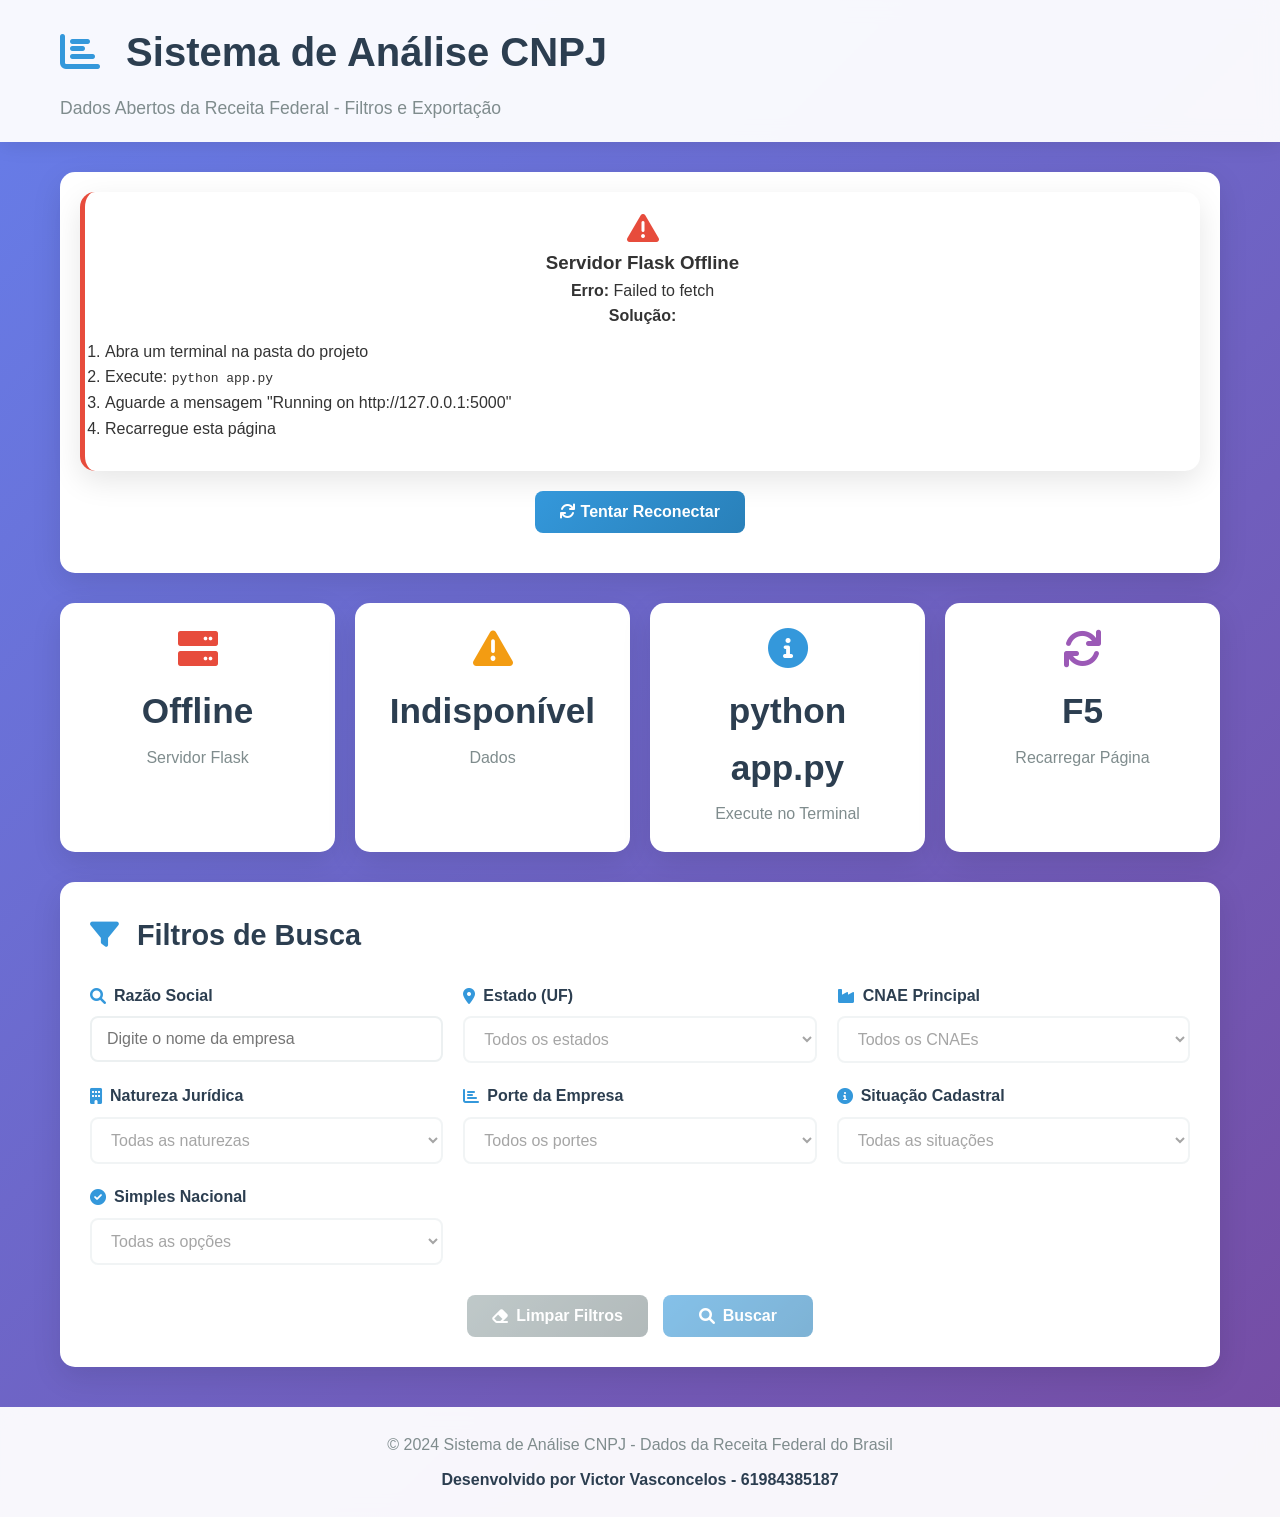
<file: index.html>
<!DOCTYPE html>
<html lang="pt-BR">
<head>
    <meta charset="UTF-8">
    <meta name="viewport" content="width=device-width, initial-scale=1.0">
    <title>Sistema de Análise de Dados Abertos do CNPJ</title>
    <link rel="stylesheet" href="styles.css">
    <link href="https://cdnjs.cloudflare.com/ajax/libs/font-awesome/6.0.0/css/all.min.css" rel="stylesheet">
    
    <!-- Usando versão vanilla JS (script.js) -->
</head>
<body>
    <header class="header">
        <div class="container">
            <h1><i class="fas fa-chart-bar"></i> Sistema de Análise CNPJ</h1>
            <p>Dados Abertos da Receita Federal - Filtros e Exportação</p>
        </div>
    </header>

    <main class="container">
        <!-- Status da API -->
        <section class="status-section">
            <div class="status-card" id="statusCard">
                <div class="loading">
                    <i class="fas fa-spinner fa-spin"></i>
                    <span>Verificando status da API...</span>
                </div>
            </div>
        </section>

        <!-- Estatísticas Gerais -->
        <section class="stats-section">
            <div class="stats-grid" id="statsGrid">
                <!-- Estatísticas serão carregadas via JavaScript -->
            </div>
        </section>

        <!-- Filtros -->
        <section class="filters-section">
            <h2><i class="fas fa-filter"></i> Filtros de Busca</h2>
            <form id="filtersForm" class="filters-form">
                <div class="filter-grid">
                    <div class="filter-group">
                        <label for="razao_social">
                            <i class="fas fa-search"></i>
                            Razão Social
                        </label>
                        <input type="text" id="razao_social" name="razao_social" placeholder="Digite o nome da empresa">
                    </div>

                    <div class="filter-group">
                        <label for="uf">
                            <i class="fas fa-map-marker-alt"></i>
                            Estado (UF)
                        </label>
                        <select id="uf" name="uf">
                            <option value="">Todos os estados</option>
                            <!-- Opções carregadas via JavaScript -->
                        </select>
                    </div>

                    <div class="filter-group">
                        <label for="cnae">
                            <i class="fas fa-industry"></i>
                            CNAE Principal
                        </label>
                        <select id="cnae" name="cnae">
                            <option value="">Todos os CNAEs</option>
                            <!-- Opções carregadas via JavaScript -->
                        </select>
                    </div>

                    <div class="filter-group">
                        <label for="natureza_juridica">
                            <i class="fas fa-building"></i>
                            Natureza Jurídica
                        </label>
                        <select id="natureza_juridica" name="natureza_juridica">
                            <option value="">Todas as naturezas</option>
                            <!-- Opções carregadas via JavaScript -->
                        </select>
                    </div>

                    <div class="filter-group">
                        <label for="porte">
                            <i class="fas fa-chart-bar"></i>
                            Porte da Empresa
                        </label>
                        <select id="porte" name="porte">
                            <option value="">Todos os portes</option>
                            <!-- Opções carregadas via JavaScript -->
                        </select>
                    </div>

                    <div class="filter-group">
                        <label for="situacao_cadastral">
                            <i class="fas fa-info-circle"></i>
                            Situação Cadastral
                        </label>
                        <select id="situacao_cadastral" name="situacao_cadastral">
                            <option value="">Todas as situações</option>
                            <!-- Opções carregadas via JavaScript -->
                        </select>
                    </div>

                    <div class="filter-group">
                        <label for="opcao_simples">
                            <i class="fas fa-check-circle"></i>
                            Simples Nacional
                        </label>
                        <select id="opcao_simples" name="opcao_simples">
                            <option value="">Todas as opções</option>
                            <!-- Opções carregadas via JavaScript -->
                        </select>
                    </div>
                </div>

                <div class="filter-actions">
                    <button type="button" id="clearFilters" class="btn btn-secondary">
                        <i class="fas fa-eraser"></i>
                        Limpar Filtros
                    </button>
                    <button type="submit" id="searchBtn" class="btn btn-primary">
                        <i class="fas fa-search"></i>
                        Buscar
                    </button>
                </div>
            </form>
        </section>

        <!-- Resultados -->
        <section class="results-section" id="resultsSection" style="display: none;">
            <div class="results-header">
                <h2><i class="fas fa-table"></i> Resultados da Busca</h2>
                <div class="results-actions">
                    <span id="resultsCount" class="results-count"></span>
                    <button type="button" id="exportBtn" class="btn btn-success">
                        <i class="fas fa-download"></i>
                        Exportar CSV
                    </button>
                </div>
            </div>

            <div class="table-container">
                <table id="resultsTable" class="results-table">
                    <thead>
                        <tr>
                            <th>CNPJ</th>
                            <th>Razão Social</th>
                            <th>Nome Fantasia</th>
                            <th>Situação</th>
                            <th>UF</th>
                            <th>Município</th>
                            <th>Porte da Empresa</th>
                            <th>Natureza Jurídica</th>
                        </tr>
                    </thead>
                    <tbody id="resultsBody">
                        <!-- Resultados serão carregados via JavaScript -->
                    </tbody>
                </table>
            </div>

            <div class="pagination" id="pagination">
                <!-- Paginação será implementada via JavaScript -->
            </div>
        </section>

        <!-- Loading overlay -->
        <div id="loadingOverlay" class="loading-overlay" style="display: none;">
            <div class="loading-content">
                <i class="fas fa-spinner fa-spin fa-3x"></i>
                <p>Processando...</p>
            </div>
        </div>
    </main>

    <footer class="footer">
        <div class="container">
            <p>&copy; 2024 Sistema de Análise CNPJ - Dados da Receita Federal do Brasil</p>
            <p><strong>Desenvolvido por Victor Vasconcelos - 61984385187</strong></p>
        </div>
    </footer>

    <!-- Script principal (vanilla JS) -->
    <script src="/script.js"></script>
</body>
</html>
</file>
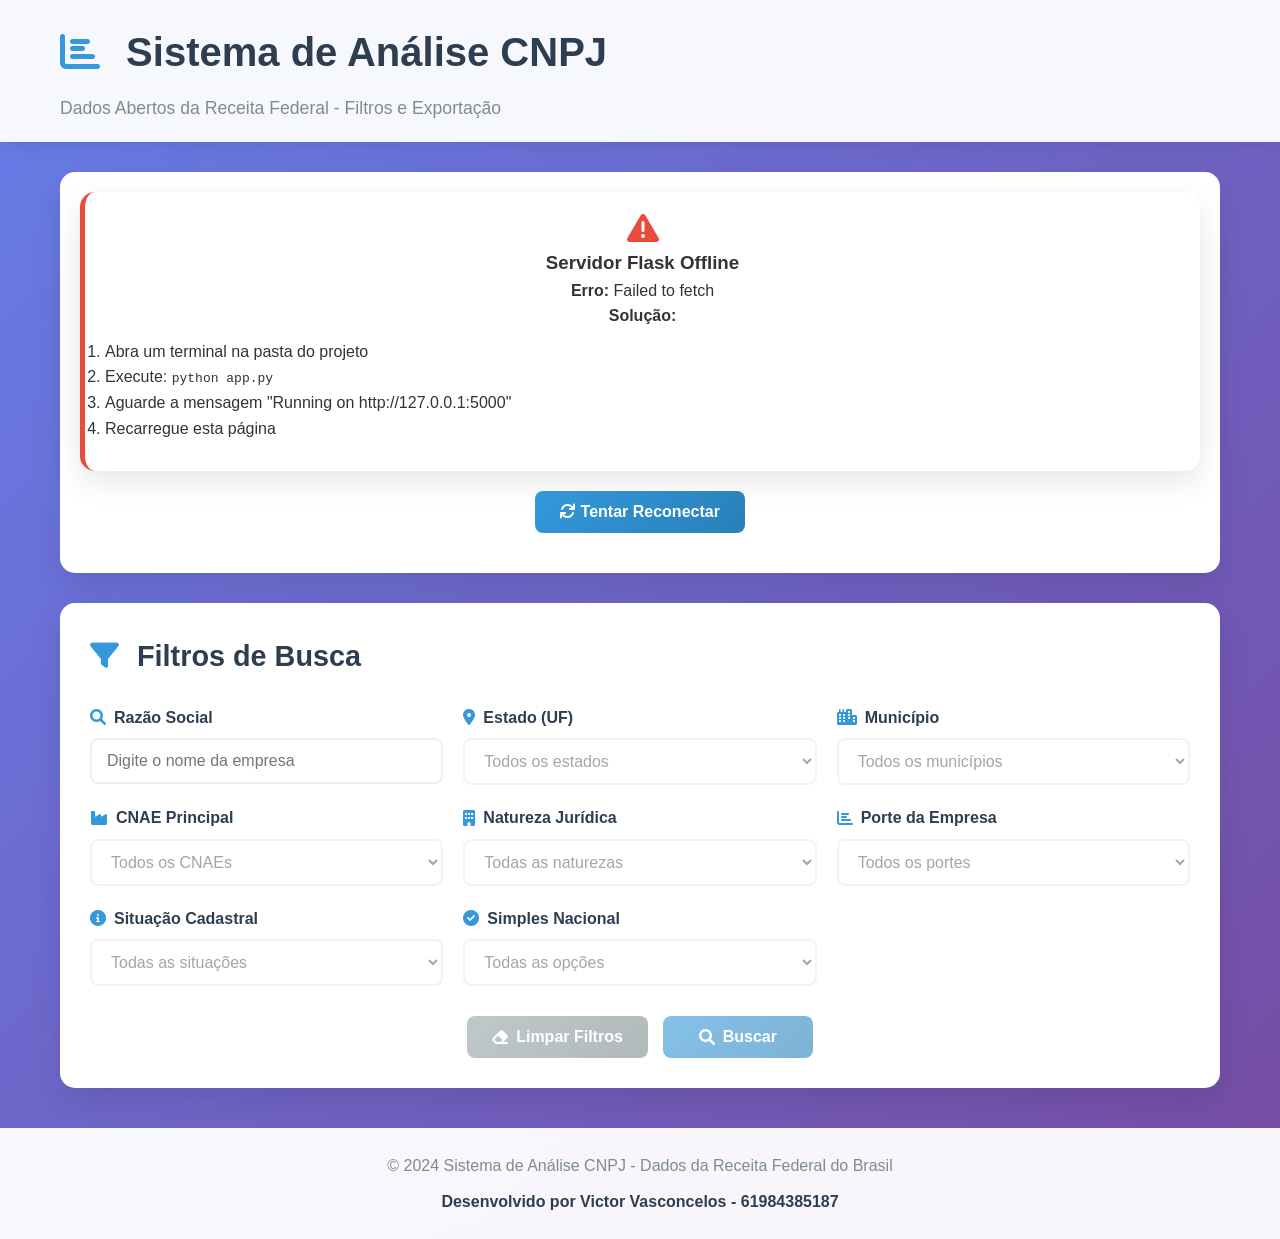
<file: web/index.html>
<!DOCTYPE html>
<html lang="pt-BR">
<head>
    <meta charset="UTF-8">
    <meta name="viewport" content="width=device-width, initial-scale=1.0">
    <title>Sistema de Análise de Dados Abertos do CNPJ</title>
    <link rel="stylesheet" href="styles.css">
    <link href="https://cdnjs.cloudflare.com/ajax/libs/font-awesome/6.0.0/css/all.min.css" rel="stylesheet">

    <!-- Usando versão vanilla JS (script.js) -->
</head>
<body>
    <header class="header">
        <div class="container">
            <h1><i class="fas fa-chart-bar"></i> Sistema de Análise CNPJ</h1>
            <p>Dados Abertos da Receita Federal - Filtros e Exportação</p>
        </div>
    </header>

    <main class="container">
        <!-- Status da API -->
        <section class="status-section">
            <div class="status-card" id="statusCard">
                <div class="loading">
                    <i class="fas fa-spinner fa-spin"></i>
                    <span>Verificando status da API...</span>
                </div>
            </div>
        </section>

        <!-- Filtros -->
        <section class="filters-section">
            <h2><i class="fas fa-filter"></i> Filtros de Busca</h2>
            <form id="filtersForm" class="filters-form">
                <div class="filter-grid">
                    <div class="filter-group">
                        <label for="razao_social">
                            <i class="fas fa-search"></i>
                            Razão Social
                        </label>
                        <input type="text" id="razao_social" name="razao_social" placeholder="Digite o nome da empresa">
                    </div>

                    <div class="filter-group">
                        <label for="uf">
                            <i class="fas fa-map-marker-alt"></i>
                            Estado (UF)
                        </label>
                        <select id="uf" name="uf">
                            <option value="">Todos os estados</option>
                            <!-- Opções carregadas via JavaScript -->
                        </select>
                    </div>

                    <div class="filter-group">
                        <label for="municipio">
                            <i class="fas fa-city"></i>
                            Município
                        </label>
                        <select id="municipio" name="municipio">
                            <option value="">Todos os municípios</option>
                            <!-- Opções carregadas via JavaScript -->
                        </select>
                    </div>

                    <div class="filter-group">
                        <label for="cnae">
                            <i class="fas fa-industry"></i>
                            CNAE Principal
                        </label>
                        <select id="cnae" name="cnae">
                            <option value="">Todos os CNAEs</option>
                            <!-- Opções carregadas via JavaScript -->
                        </select>
                    </div>

                    <div class="filter-group">
                        <label for="natureza_juridica">
                            <i class="fas fa-building"></i>
                            Natureza Jurídica
                        </label>
                        <select id="natureza_juridica" name="natureza_juridica">
                            <option value="">Todas as naturezas</option>
                            <!-- Opções carregadas via JavaScript -->
                        </select>
                    </div>

                    <div class="filter-group">
                        <label for="porte">
                            <i class="fas fa-chart-bar"></i>
                            Porte da Empresa
                        </label>
                        <select id="porte" name="porte">
                            <option value="">Todos os portes</option>
                            <!-- Opções carregadas via JavaScript -->
                        </select>
                    </div>

                    <div class="filter-group">
                        <label for="situacao_cadastral">
                            <i class="fas fa-info-circle"></i>
                            Situação Cadastral
                        </label>
                        <select id="situacao_cadastral" name="situacao_cadastral">
                            <option value="">Todas as situações</option>
                            <!-- Opções carregadas via JavaScript -->
                        </select>
                    </div>

                    <div class="filter-group">
                        <label for="opcao_simples">
                            <i class="fas fa-check-circle"></i>
                            Simples Nacional
                        </label>
                        <select id="opcao_simples" name="opcao_simples">
                            <option value="">Todas as opções</option>
                            <!-- Opções carregadas via JavaScript -->
                        </select>
                    </div>
                </div>

                <div class="filter-actions">
                    <button type="button" id="clearFilters" class="btn btn-secondary">
                        <i class="fas fa-eraser"></i>
                        Limpar Filtros
                    </button>
                    <button type="submit" id="searchBtn" class="btn btn-primary">
                        <i class="fas fa-search"></i>
                        Buscar
                    </button>
                </div>
            </form>
        </section>

        <!-- Resultados -->
        <section class="results-section" id="resultsSection" style="display: none;">
            <div class="results-header">
                <h2><i class="fas fa-table"></i> Resultados da Busca</h2>
                <div class="results-actions">
                    <span id="resultsCount" class="results-count"></span>
                    <button type="button" id="exportBtn" class="btn btn-success">
                        <i class="fas fa-download"></i>
                        Exportar CSV
                    </button>
                </div>
            </div>

            <div class="table-container">
                <table id="resultsTable" class="results-table">
                    <thead>
                        <tr>
                            <th>CNPJ</th>
                            <th>Razão Social</th>
                            <th>Nome Fantasia</th>
                            <th>Situação</th>
                            <th>UF</th>
                            <th>Município</th>
                            <th>Porte da Empresa</th>
                            <th>Natureza Jurídica</th>
                        </tr>
                    </thead>
                    <tbody id="resultsBody">
                        <!-- Resultados serão carregados via JavaScript -->
                    </tbody>
                </table>
            </div>

            <div class="pagination" id="pagination">
                <!-- Paginação será implementada via JavaScript -->
            </div>
        </section>

        <!-- Loading overlay -->
        <div id="loadingOverlay" class="loading-overlay" style="display: none;">
            <div class="loading-content">
                <i class="fas fa-spinner fa-spin fa-3x"></i>
                <p>Processando...</p>
            </div>
        </div>
    </main>

    <footer class="footer">
        <div class="container">
            <p>&copy; 2024 Sistema de Análise CNPJ - Dados da Receita Federal do Brasil</p>
            <p><strong>Desenvolvido por Victor Vasconcelos - 61984385187</strong></p>
        </div>
    </footer>

    <!-- Script principal (vanilla JS) -->
    <script src="script.js"></script>
</body>
</html>
</file>
<file: styles.css>
/* Reset e configurações básicas */
* {
    margin: 0;
    padding: 0;
    box-sizing: border-box;
}

body {
    font-family: 'Segoe UI', Tahoma, Geneva, Verdana, sans-serif;
    line-height: 1.6;
    color: #333;
    background: linear-gradient(135deg, #667eea 0%, #764ba2 100%);
    min-height: 100vh;
}

.container {
    max-width: 1200px;
    margin: 0 auto;
    padding: 0 20px;
}

/* Header */
.header {
    background: rgba(255, 255, 255, 0.95);
    backdrop-filter: blur(10px);
    box-shadow: 0 2px 20px rgba(0, 0, 0, 0.1);
    margin-bottom: 30px;
    padding: 20px 0;
}

.header h1 {
    color: #2c3e50;
    font-size: 2.5em;
    font-weight: 700;
    margin-bottom: 10px;
}

.header h1 i {
    color: #3498db;
    margin-right: 15px;
}

.header p {
    color: #7f8c8d;
    font-size: 1.1em;
    font-weight: 400;
}

/* Status Section */
.status-section {
    margin-bottom: 30px;
}

.status-card {
    background: white;
    border-radius: 15px;
    padding: 20px;
    box-shadow: 0 10px 30px rgba(0, 0, 0, 0.1);
    text-align: center;
}

.status-card.healthy {
    border-left: 5px solid #27ae60;
}

.status-card.error {
    border-left: 5px solid #e74c3c;
}

.loading {
    display: flex;
    align-items: center;
    justify-content: center;
    gap: 10px;
    color: #7f8c8d;
}

/* Stats Section */
.stats-section {
    margin-bottom: 30px;
}

.stats-grid {
    display: grid;
    grid-template-columns: repeat(auto-fit, minmax(250px, 1fr));
    gap: 20px;
}

.stat-card {
    background: white;
    border-radius: 15px;
    padding: 25px;
    box-shadow: 0 10px 30px rgba(0, 0, 0, 0.1);
    text-align: center;
    transition: transform 0.3s ease, box-shadow 0.3s ease;
}

.stat-card:hover {
    transform: translateY(-5px);
    box-shadow: 0 15px 40px rgba(0, 0, 0, 0.15);
}

.stat-card i {
    font-size: 2.5em;
    margin-bottom: 15px;
    color: #3498db;
}

.stat-value {
    font-size: 2.2em;
    font-weight: 700;
    color: #2c3e50;
    margin-bottom: 5px;
}

.stat-label {
    color: #7f8c8d;
    font-size: 1em;
    font-weight: 500;
}

/* Filters Section */
.filters-section {
    background: white;
    border-radius: 15px;
    padding: 30px;
    box-shadow: 0 10px 30px rgba(0, 0, 0, 0.1);
    margin-bottom: 30px;
}

.filters-section h2 {
    color: #2c3e50;
    margin-bottom: 25px;
    font-size: 1.8em;
    font-weight: 600;
}

.filters-section h2 i {
    color: #3498db;
    margin-right: 10px;
}

.filter-grid {
    display: grid;
    grid-template-columns: repeat(auto-fit, minmax(280px, 1fr));
    gap: 20px;
    margin-bottom: 30px;
}

.filter-group {
    display: flex;
    flex-direction: column;
}

.filter-group label {
    font-weight: 600;
    color: #2c3e50;
    margin-bottom: 8px;
    display: flex;
    align-items: center;
    gap: 8px;
}

.filter-group label i {
    color: #3498db;
}

.filter-group input,
.filter-group select {
    padding: 12px 15px;
    border: 2px solid #ecf0f1;
    border-radius: 8px;
    font-size: 1em;
    transition: border-color 0.3s ease, box-shadow 0.3s ease;
    background: white;
}

.filter-group input:focus,
.filter-group select:focus {
    outline: none;
    border-color: #3498db;
    box-shadow: 0 0 0 3px rgba(52, 152, 219, 0.1);
}

.filter-group select[multiple] {
    min-height: 120px;
}

.filter-actions {
    display: flex;
    gap: 15px;
    justify-content: center;
    flex-wrap: wrap;
}

/* Buttons */
.btn {
    padding: 12px 25px;
    border: none;
    border-radius: 8px;
    font-size: 1em;
    font-weight: 600;
    cursor: pointer;
    transition: all 0.3s ease;
    display: flex;
    align-items: center;
    gap: 8px;
    text-decoration: none;
    min-width: 150px;
    justify-content: center;
}

.btn-primary {
    background: linear-gradient(135deg, #3498db, #2980b9);
    color: white;
}

.btn-primary:hover {
    background: linear-gradient(135deg, #2980b9, #21618c);
    transform: translateY(-2px);
    box-shadow: 0 5px 15px rgba(41, 128, 185, 0.3);
}

.btn-secondary {
    background: linear-gradient(135deg, #95a5a6, #7f8c8d);
    color: white;
}

.btn-secondary:hover {
    background: linear-gradient(135deg, #7f8c8d, #6c7b7d);
    transform: translateY(-2px);
    box-shadow: 0 5px 15px rgba(127, 140, 141, 0.3);
}

.btn-success {
    background: linear-gradient(135deg, #27ae60, #229954);
    color: white;
}

.btn-success:hover {
    background: linear-gradient(135deg, #229954, #1e8449);
    transform: translateY(-2px);
    box-shadow: 0 5px 15px rgba(39, 174, 96, 0.3);
}

.btn:disabled {
    opacity: 0.6;
    cursor: not-allowed;
    transform: none !important;
    box-shadow: none !important;
}

/* Results Section */
.results-section {
    background: white;
    border-radius: 15px;
    padding: 30px;
    box-shadow: 0 10px 30px rgba(0, 0, 0, 0.1);
    margin-bottom: 30px;
}

.results-header {
    display: flex;
    justify-content: space-between;
    align-items: center;
    margin-bottom: 25px;
    flex-wrap: wrap;
    gap: 15px;
}

.results-header h2 {
    color: #2c3e50;
    font-size: 1.8em;
    font-weight: 600;
}

.results-header h2 i {
    color: #3498db;
    margin-right: 10px;
}

.results-actions {
    display: flex;
    align-items: center;
    gap: 15px;
    flex-wrap: wrap;
}

.results-count {
    background: #ecf0f1;
    padding: 8px 15px;
    border-radius: 20px;
    font-weight: 600;
    color: #2c3e50;
}

.table-container {
    overflow-x: auto;
    border-radius: 10px;
    box-shadow: 0 5px 15px rgba(0, 0, 0, 0.1);
}

.results-table {
    width: 100%;
    border-collapse: collapse;
    background: white;
}

.results-table th {
    background: linear-gradient(135deg, #34495e, #2c3e50);
    color: white;
    padding: 15px 12px;
    text-align: left;
    font-weight: 600;
    position: sticky;
    top: 0;
    z-index: 10;
}

.results-table td {
    padding: 12px;
    border-bottom: 1px solid #ecf0f1;
    vertical-align: top;
}

.results-table tr:hover {
    background: #f8f9fa;
}

.results-table tr:nth-child(even) {
    background: #fdfdfd;
}

.results-table tr:nth-child(even):hover {
    background: #f8f9fa;
}

/* Pagination */
.pagination {
    display: flex;
    justify-content: center;
    align-items: center;
    gap: 10px;
    margin-top: 25px;
    flex-wrap: wrap;
}

.pagination button {
    padding: 8px 12px;
    border: 2px solid #ecf0f1;
    background: white;
    border-radius: 6px;
    cursor: pointer;
    transition: all 0.3s ease;
    font-weight: 600;
}

.pagination button:hover:not(:disabled) {
    border-color: #3498db;
    background: #3498db;
    color: white;
}

.pagination button.active {
    background: #3498db;
    border-color: #3498db;
    color: white;
}

.pagination button:disabled {
    opacity: 0.5;
    cursor: not-allowed;
}

/* Loading Overlay */
.loading-overlay {
    position: fixed;
    top: 0;
    left: 0;
    right: 0;
    bottom: 0;
    background: rgba(0, 0, 0, 0.8);
    display: flex;
    align-items: center;
    justify-content: center;
    z-index: 1000;
}

.loading-content {
    background: white;
    padding: 40px;
    border-radius: 15px;
    text-align: center;
    box-shadow: 0 20px 60px rgba(0, 0, 0, 0.3);
}

.loading-content i {
    color: #3498db;
    margin-bottom: 20px;
    animation: spin 1s linear infinite;
}

/* Garantir que o spinner de Font Awesome gire */
.fa-spin,
.loading-overlay .fa-spinner {
    animation: spin 1s linear infinite !important;
}

/* Animação para ícones de refresh quando necessário */
.fa-refresh.spinning {
    animation: spin 1s linear infinite;
}

.loading-content p {
    color: #2c3e50;
    font-size: 1.1em;
    font-weight: 600;
}

/* Footer */
.footer {
    background: rgba(255, 255, 255, 0.95);
    backdrop-filter: blur(10px);
    text-align: center;
    padding: 20px 0;
    margin-top: 40px;
    color: #7f8c8d;
}

.footer p {
    margin: 5px 0;
}

.footer p:last-child {
    color: #2c3e50;
    font-weight: 600;
    margin-top: 10px;
}

/* Responsive Design */
@media (max-width: 768px) {
    .header h1 {
        font-size: 2em;
    }
    
    .filter-grid {
        grid-template-columns: 1fr;
    }
    
    .results-header {
        flex-direction: column;
        align-items: stretch;
    }
    
    .results-actions {
        justify-content: center;
    }
    
    .btn {
        min-width: auto;
        flex: 1;
    }
    
    .filter-actions {
        flex-direction: column;
    }
    
    .stats-grid {
        grid-template-columns: 1fr;
    }
}

@media (max-width: 480px) {
    .container {
        padding: 0 15px;
    }
    
    .filters-section,
    .results-section {
        padding: 20px;
    }
    
    .header h1 {
        font-size: 1.8em;
    }
    
    .results-table {
        font-size: 0.9em;
    }
    
    .results-table th,
    .results-table td {
        padding: 8px 6px;
    }
}

/* Animations */
@keyframes fadeInUp {
    from {
        opacity: 0;
        transform: translateY(30px);
    }
    to {
        opacity: 1;
        transform: translateY(0);
    }
}

@keyframes spin {
    from {
        transform: rotate(0deg);
    }
    to {
        transform: rotate(360deg);
    }
}

.filters-section,
.results-section,
.stats-section {
    animation: fadeInUp 0.6s ease;
}

/* Custom scrollbar */
::-webkit-scrollbar {
    width: 8px;
    height: 8px;
}

::-webkit-scrollbar-track {
    background: #f1f1f1;
    border-radius: 10px;
}

::-webkit-scrollbar-thumb {
    background: #c1c1c1;
    border-radius: 10px;
}

::-webkit-scrollbar-thumb:hover {
    background: #a8a8a8;
}
</file>
<file: web/styles.css>
/* Reset e configurações básicas */
* {
    margin: 0;
    padding: 0;
    box-sizing: border-box;
}

body {
    font-family: 'Segoe UI', Tahoma, Geneva, Verdana, sans-serif;
    line-height: 1.6;
    color: #333;
    background: linear-gradient(135deg, #667eea 0%, #764ba2 100%);
    min-height: 100vh;
}

.container {
    max-width: 1200px;
    margin: 0 auto;
    padding: 0 20px;
}

/* Header */
.header {
    background: rgba(255, 255, 255, 0.95);
    backdrop-filter: blur(10px);
    box-shadow: 0 2px 20px rgba(0, 0, 0, 0.1);
    margin-bottom: 30px;
    padding: 20px 0;
}

.header h1 {
    color: #2c3e50;
    font-size: 2.5em;
    font-weight: 700;
    margin-bottom: 10px;
}

.header h1 i {
    color: #3498db;
    margin-right: 15px;
}

.header p {
    color: #7f8c8d;
    font-size: 1.1em;
    font-weight: 400;
}

/* Status Section */
.status-section {
    margin-bottom: 30px;
}

.status-card {
    background: white;
    border-radius: 15px;
    padding: 20px;
    box-shadow: 0 10px 30px rgba(0, 0, 0, 0.1);
    text-align: center;
}

.status-card.healthy {
    border-left: 5px solid #27ae60;
}

.status-card.error {
    border-left: 5px solid #e74c3c;
}

.loading {
    display: flex;
    align-items: center;
    justify-content: center;
    gap: 10px;
    color: #7f8c8d;
}

/* Filters Section */
.filters-section {
    background: white;
    border-radius: 15px;
    padding: 30px;
    box-shadow: 0 10px 30px rgba(0, 0, 0, 0.1);
    margin-bottom: 30px;
}

.filters-section h2 {
    color: #2c3e50;
    margin-bottom: 25px;
    font-size: 1.8em;
    font-weight: 600;
}

.filters-section h2 i {
    color: #3498db;
    margin-right: 10px;
}

.filter-grid {
    display: grid;
    grid-template-columns: repeat(auto-fit, minmax(280px, 1fr));
    gap: 20px;
    margin-bottom: 30px;
}

.filter-group {
    display: flex;
    flex-direction: column;
}

.filter-group label {
    font-weight: 600;
    color: #2c3e50;
    margin-bottom: 8px;
    display: flex;
    align-items: center;
    gap: 8px;
}

.filter-group label i {
    color: #3498db;
}

.filter-group input,
.filter-group select {
    padding: 12px 15px;
    border: 2px solid #ecf0f1;
    border-radius: 8px;
    font-size: 1em;
    transition: border-color 0.3s ease, box-shadow 0.3s ease;
    background: white;
}

.filter-group input:focus,
.filter-group select:focus {
    outline: none;
    border-color: #3498db;
    box-shadow: 0 0 0 3px rgba(52, 152, 219, 0.1);
}

.filter-group select[multiple] {
    min-height: 120px;
}

.filter-actions {
    display: flex;
    gap: 15px;
    justify-content: center;
    flex-wrap: wrap;
}

/* Buttons */
.btn {
    padding: 12px 25px;
    border: none;
    border-radius: 8px;
    font-size: 1em;
    font-weight: 600;
    cursor: pointer;
    transition: all 0.3s ease;
    display: flex;
    align-items: center;
    gap: 8px;
    text-decoration: none;
    min-width: 150px;
    justify-content: center;
}

.btn-primary {
    background: linear-gradient(135deg, #3498db, #2980b9);
    color: white;
}

.btn-primary:hover {
    background: linear-gradient(135deg, #2980b9, #21618c);
    transform: translateY(-2px);
    box-shadow: 0 5px 15px rgba(41, 128, 185, 0.3);
}

.btn-secondary {
    background: linear-gradient(135deg, #95a5a6, #7f8c8d);
    color: white;
}

.btn-secondary:hover {
    background: linear-gradient(135deg, #7f8c8d, #6c7b7d);
    transform: translateY(-2px);
    box-shadow: 0 5px 15px rgba(127, 140, 141, 0.3);
}

.btn-success {
    background: linear-gradient(135deg, #27ae60, #229954);
    color: white;
}

.btn-success:hover {
    background: linear-gradient(135deg, #229954, #1e8449);
    transform: translateY(-2px);
    box-shadow: 0 5px 15px rgba(39, 174, 96, 0.3);
}

.btn:disabled {
    opacity: 0.6;
    cursor: not-allowed;
    transform: none !important;
    box-shadow: none !important;
}

/* Results Section */
.results-section {
    background: white;
    border-radius: 15px;
    padding: 30px;
    box-shadow: 0 10px 30px rgba(0, 0, 0, 0.1);
    margin-bottom: 30px;
}

.results-header {
    display: flex;
    justify-content: space-between;
    align-items: center;
    margin-bottom: 25px;
    flex-wrap: wrap;
    gap: 15px;
}

.results-header h2 {
    color: #2c3e50;
    font-size: 1.8em;
    font-weight: 600;
}

.results-header h2 i {
    color: #3498db;
    margin-right: 10px;
}

.results-actions {
    display: flex;
    align-items: center;
    gap: 15px;
    flex-wrap: wrap;
}

.results-count {
    background: #ecf0f1;
    padding: 8px 15px;
    border-radius: 20px;
    font-weight: 600;
    color: #2c3e50;
}

.table-container {
    overflow-x: auto;
    border-radius: 10px;
    box-shadow: 0 5px 15px rgba(0, 0, 0, 0.1);
}

.results-table {
    width: 100%;
    border-collapse: collapse;
    background: white;
}

.results-table th {
    background: linear-gradient(135deg, #34495e, #2c3e50);
    color: white;
    padding: 15px 12px;
    text-align: left;
    font-weight: 600;
    position: sticky;
    top: 0;
    z-index: 10;
}

.results-table td {
    padding: 12px;
    border-bottom: 1px solid #ecf0f1;
    vertical-align: top;
}

.results-table tr:hover {
    background: #f8f9fa;
}

.results-table tr:nth-child(even) {
    background: #fdfdfd;
}

.results-table tr:nth-child(even):hover {
    background: #f8f9fa;
}

/* Pagination */
.pagination {
    display: flex;
    justify-content: center;
    align-items: center;
    gap: 10px;
    margin-top: 25px;
    flex-wrap: wrap;
}

.pagination button {
    padding: 8px 12px;
    border: 2px solid #ecf0f1;
    background: white;
    border-radius: 6px;
    cursor: pointer;
    transition: all 0.3s ease;
    font-weight: 600;
}

.pagination button:hover:not(:disabled) {
    border-color: #3498db;
    background: #3498db;
    color: white;
}

.pagination button.active {
    background: #3498db;
    border-color: #3498db;
    color: white;
}

.pagination button:disabled {
    opacity: 0.5;
    cursor: not-allowed;
}

/* Loading Overlay */
.loading-overlay {
    position: fixed;
    top: 0;
    left: 0;
    right: 0;
    bottom: 0;
    background: rgba(0, 0, 0, 0.8);
    display: flex;
    align-items: center;
    justify-content: center;
    z-index: 1000;
}

.loading-content {
    background: white;
    padding: 40px;
    border-radius: 15px;
    text-align: center;
    box-shadow: 0 20px 60px rgba(0, 0, 0, 0.3);
}

.loading-content i {
    color: #3498db;
    margin-bottom: 20px;
    animation: spin 1s linear infinite;
}

/* Garantir que o spinner de Font Awesome gire */
.fa-spin,
.loading-overlay .fa-spinner {
    animation: spin 1s linear infinite !important;
}

/* Animação para ícones de refresh quando necessário */
.fa-refresh.spinning {
    animation: spin 1s linear infinite;
}

.loading-content p {
    color: #2c3e50;
    font-size: 1.1em;
    font-weight: 600;
}

/* Footer */
.footer {
    background: rgba(255, 255, 255, 0.95);
    backdrop-filter: blur(10px);
    text-align: center;
    padding: 20px 0;
    margin-top: 40px;
    color: #7f8c8d;
}

.footer p {
    margin: 5px 0;
}

.footer p:last-child {
    color: #2c3e50;
    font-weight: 600;
    margin-top: 10px;
}

/* Responsive Design */
@media (max-width: 768px) {
    .header h1 {
        font-size: 2em;
    }

    .filter-grid {
        grid-template-columns: 1fr;
    }

    .results-header {
        flex-direction: column;
        align-items: stretch;
    }

    .results-actions {
        justify-content: center;
    }

    .btn {
        min-width: auto;
        flex: 1;
    }

    .filter-actions {
        flex-direction: column;
    }

}

@media (max-width: 480px) {
    .container {
        padding: 0 15px;
    }

    .filters-section,
    .results-section {
        padding: 20px;
    }

    .header h1 {
        font-size: 1.8em;
    }

    .results-table {
        font-size: 0.9em;
    }

    .results-table th,
    .results-table td {
        padding: 8px 6px;
    }
}

/* Animations */
@keyframes fadeInUp {
    from {
        opacity: 0;
        transform: translateY(30px);
    }
    to {
        opacity: 1;
        transform: translateY(0);
    }
}

@keyframes spin {
    from {
        transform: rotate(0deg);
    }
    to {
        transform: rotate(360deg);
    }
}

.filters-section,
.results-section {
    animation: fadeInUp 0.6s ease;
}

/* Custom scrollbar */
::-webkit-scrollbar {
    width: 8px;
    height: 8px;
}

::-webkit-scrollbar-track {
    background: #f1f1f1;
    border-radius: 10px;
}

::-webkit-scrollbar-thumb {
    background: #c1c1c1;
    border-radius: 10px;
}

::-webkit-scrollbar-thumb:hover {
    background: #a8a8a8;
}
</file>
